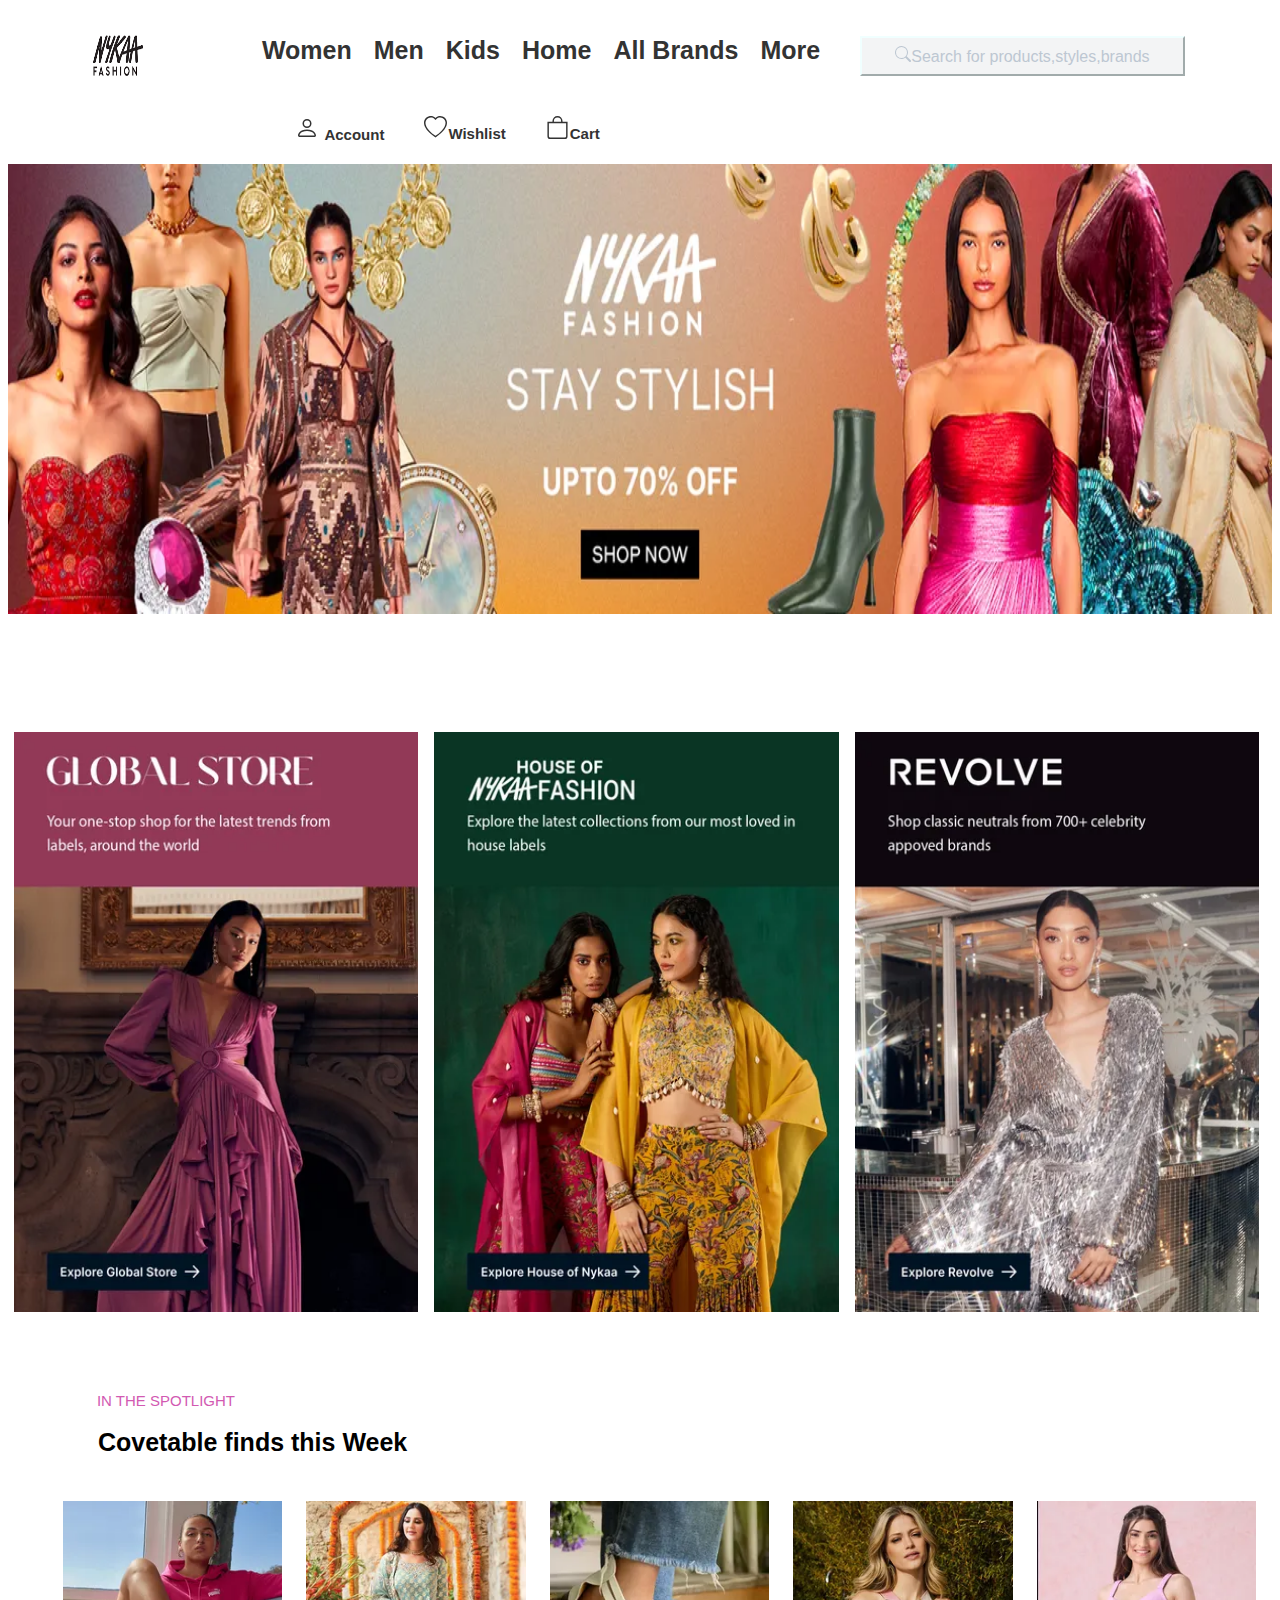
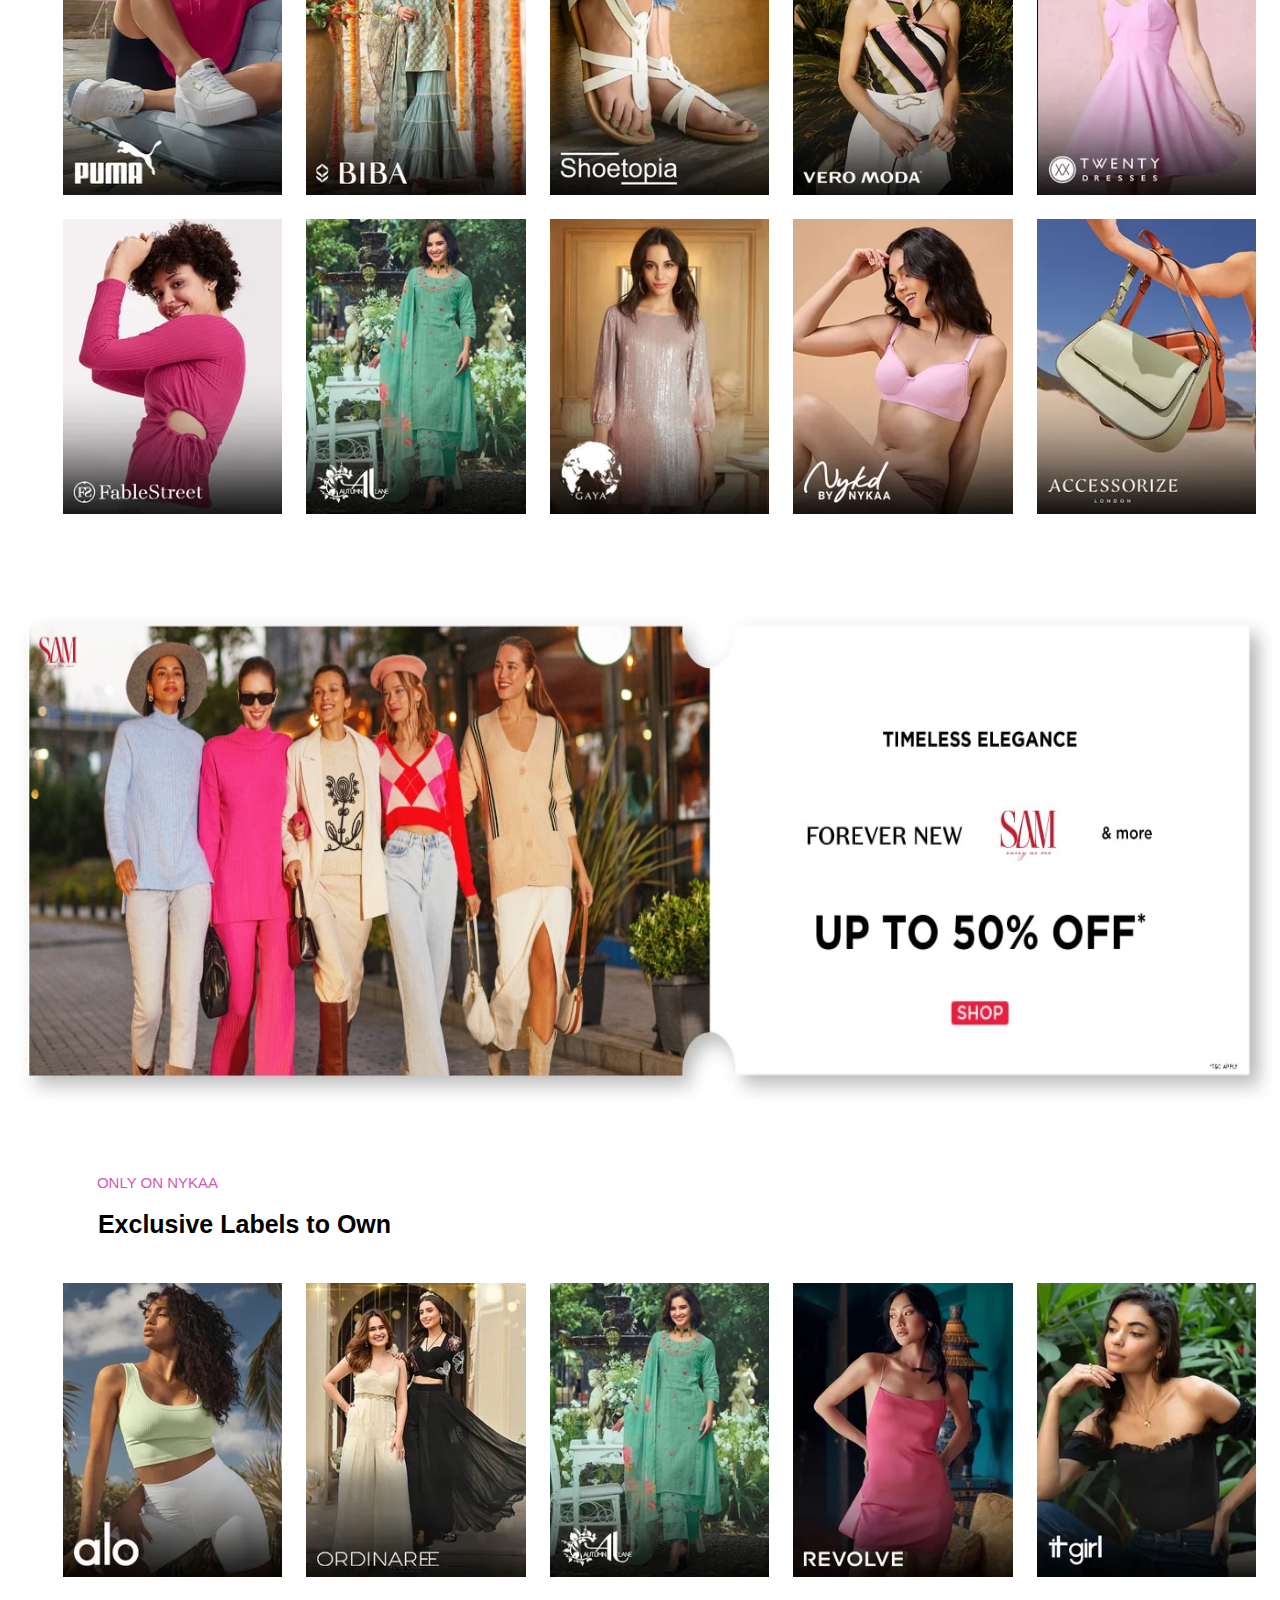
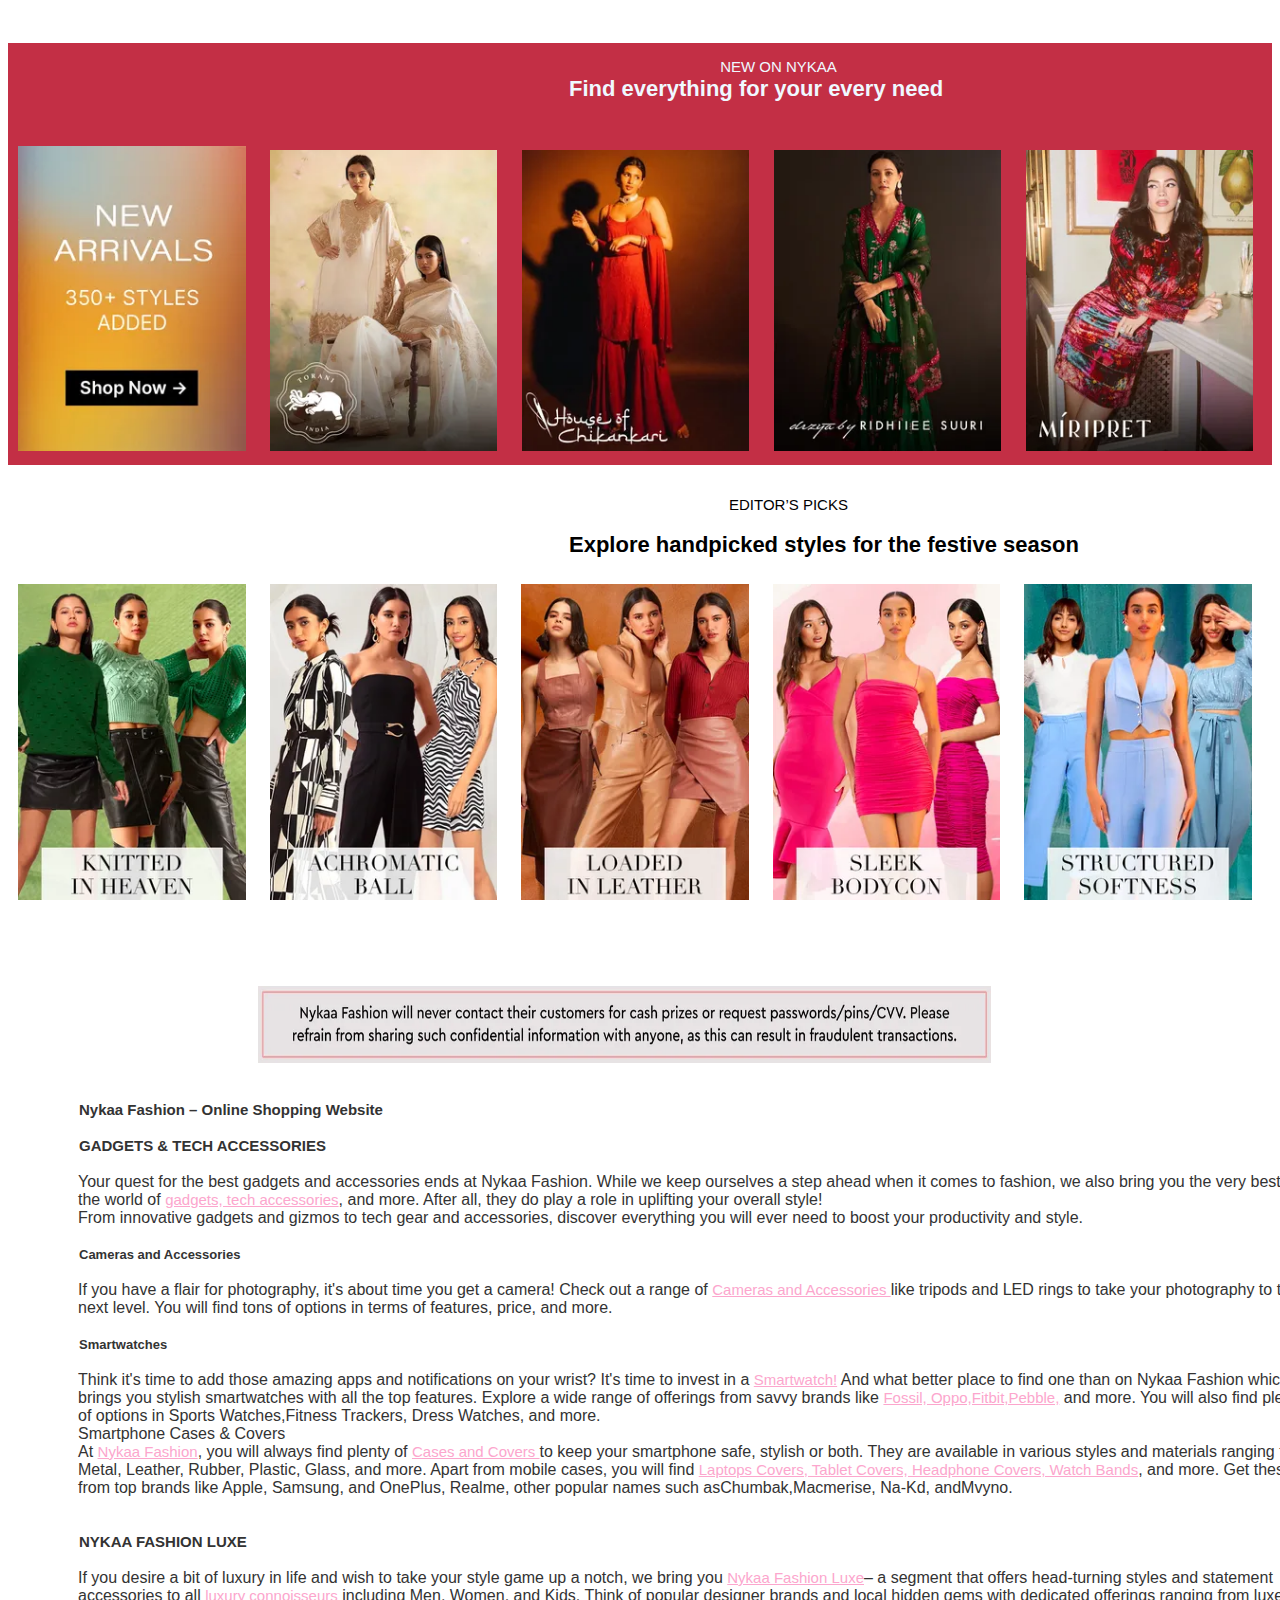
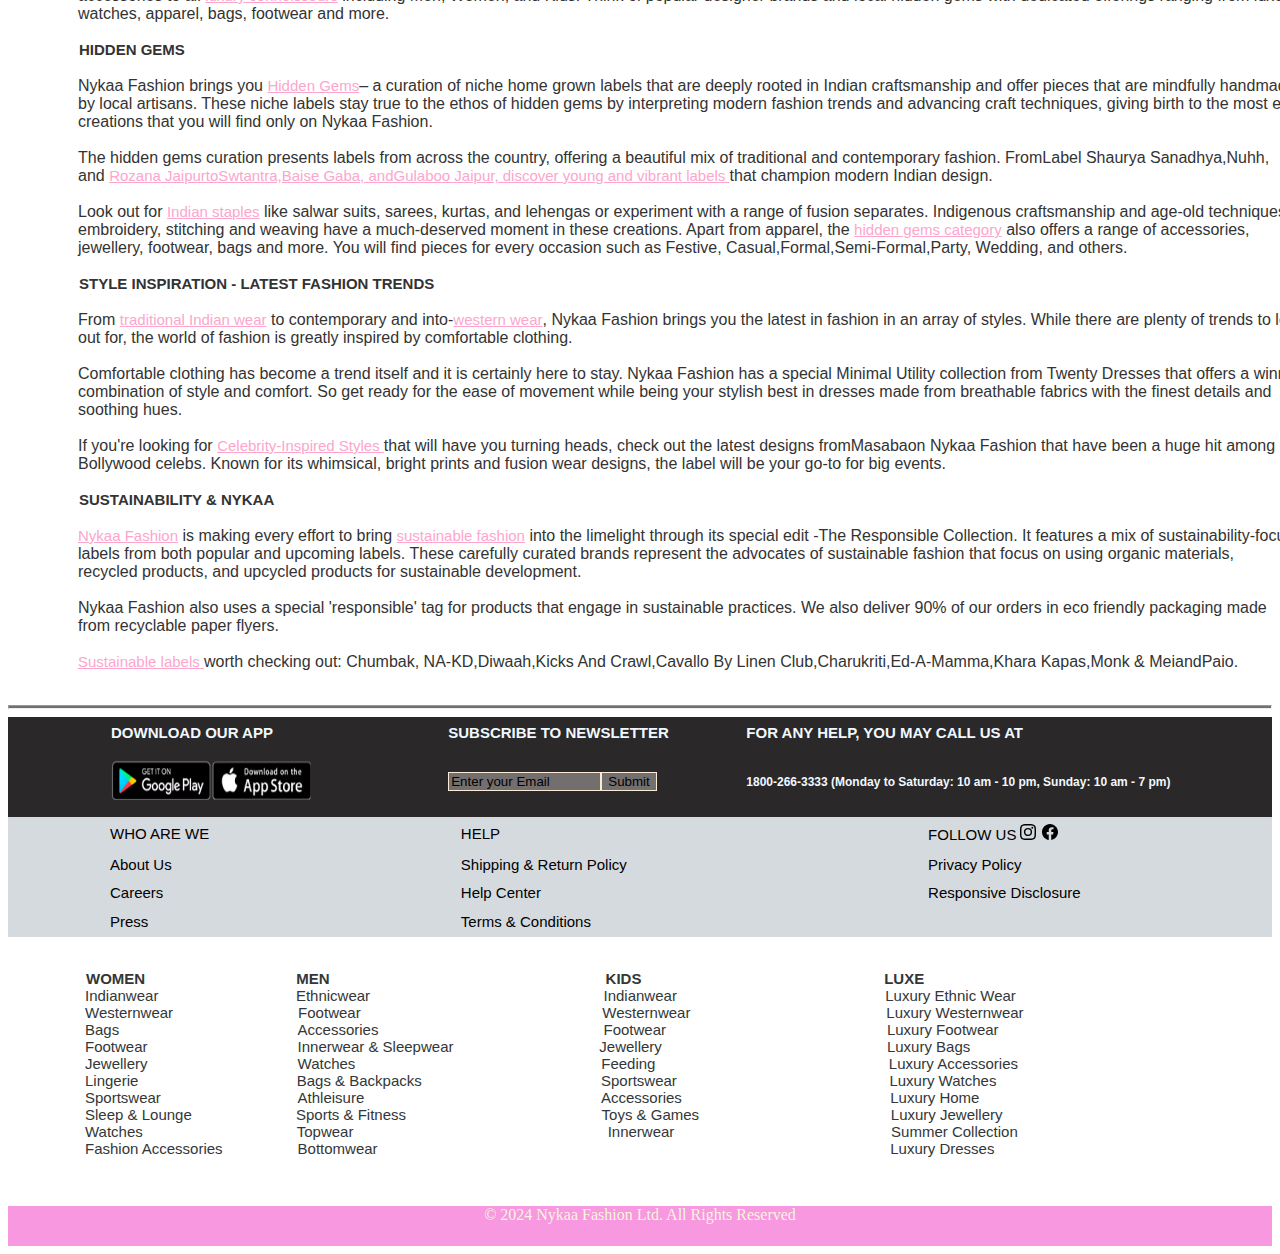
<file: index.html>
<!DOCTYPE html>
<html>
    <title>Buy women's clothing and Accessories</title>
    <link rel="icon" type="" href="img1.jpeg">
        <link rel="stylesheet" href="style.css">
        <body>
            <ul>
                <li class="icon"><img src="img2.png"></li>
                <li class="list"><b>Women</b></li>
                <li class="list"><b>Men</b></li>
                <li class="list"><b>Kids</b></li>
                <li class="list"><b>Home</b></li>
                <li class="list"><b>All Brands</b></li>
                <li class="list"><b>More</b></li>
                <li class="search"><button><i class="bi-search"></i><svg xmlns="http://www.w3.org/2000/svg" width="16" height="16" fill="currentColor" class="bi bi-search" viewBox="0 0 16 16">
                    <path d="M11.742 10.344a6.5 6.5 0 1 0-1.397 1.398h-.001q.044.06.098.115l3.85 3.85a1 1 0 0 0 1.415-1.414l-3.85-3.85a1 1 0 0 0-.115-.1zM12 6.5a5.5 5.5 0 1 1-11 0 5.5 5.5 0 0 1 11 0"/>
                  </svg>Search for products,styles,brands</button></li>
                <li><i class="profile"></i><svg xmlns="http://www.w3.org/2000/svg" width="24" height="24 " fill="currentColor" class="bi bi-person" viewBox="0 0 16 16">
                    <path d="M8 8a3 3 0 1 0 0-6 3 3 0 0 0 0 6m2-3a2 2 0 1 1-4 0 2 2 0 0 1 4 0m4 8c0 1-1 1-1 1H3s-1 0-1-1 1-4 6-4 6 3 6 4m-1-.004c-.001-.246-.154-.986-.832-1.664C11.516 10.68 10.289 10 8 10s-3.516.68-4.168 1.332c-.678.678-.83 1.418-.832 1.664z"/>
                  </svg> <a href="login.html"><b class="ic1">Account</b></a></li>
                  <li><i class="heart"></i><svg xmlns="http://www.w3.org/2000/svg" width="23" height="23" fill="currentColor" class="bi bi-heart" viewBox="0 0 16 16">
                    <path d="m8 2.748-.717-.737C5.6.281 2.514.878 1.4 3.053c-.523 1.023-.641 2.5.314 4.385.92 1.815 2.834 3.989 6.286 6.357 3.452-2.368 5.365-4.542 6.286-6.357.955-1.886.838-3.362.314-4.385C13.486.878 10.4.28 8.717 2.01zM8 15C-7.333 4.868 3.279-3.04 7.824 1.143q.09.083.176.171a3 3 0 0 1 .176-.17C12.72-3.042 23.333 4.867 8 15"/>
                  </svg><b class="ic1">Wishlist</b></li>
                  <li><i class="bag"></i><svg xmlns="http://www.w3.org/2000/svg" width="23" height="23" fill="currentColor" class="bi bi-bag" viewBox="0 0 16 16">
                    <path d="M8 1a2.5 2.5 0 0 1 2.5 2.5V4h-5v-.5A2.5 2.5 0 0 1 8 1m3.5 3v-.5a3.5 3.5 0 1 0-7 0V4H1v10a2 2 0 0 0 2 2h10a2 2 0 0 0 2-2V4zM2 5h12v9a1 1 0 0 1-1 1H3a1 1 0 0 1-1-1z"/>
                  </svg><b class="ic1">Cart</b></li>
            </ul>
            <img src="img1.webp" class="img1">
           
            <br>
            <br>
            <br>
            <br>
            <br>
            <br>
            <br>
                  <img src="img9.webp" class="source">
                  <img src="img10.webp" class="source">
                  <img src="img11.webp" class="source">
                  <br><br><br><br> 
                  <pre>
                    <a>IN THE SPOTLIGHT</a>

                    <b>Covetable finds this Week</b>
                  </pre>
                  <div class="imgs">
                    <img src="img13.webp" class="collection">
                    <img src="img14.webp" class="collection">
                    <img src="img15.webp" class="collection">
                    <img src="img16.webp" class="collection">
                    <img src="img17.webp" class="collection">
                    <img src="img18.webp" class="collection">
                    <img src="img19.webp" class="collection">
                    <img src="img20.webp" class="collection">
                    <img src="img21.webp" class="collection">
                    <img src="img22.webp" class="collection">
                  </div>
                  <br><br><br><br> 
                  <img src="banner.jpeg" class="banner">
                  <br><br><br><br>
                  <pre>
                    <a>ONLY ON NYKAA</a>

                    <b>Exclusive Labels to Own</b>
                  </pre>
                  <div class="imgs">
                    <img src="img23.webp" class="collection">
                    <img src="img24.webp" class="collection">
                    <img src="img25.webp" class="collection">
                    <img src="img26.webp" class="collection">
                    <img src="img27.webp" class="collection">
                  </div>
                  <br><br>
                  <div class="screen">
                    <pre class="sc">
                                  <b class="main">NEW ON NYKAA</b>
<b class="subline">Find everything for your every need</b>
        </pre>
        <img src="img28.webp" class="collection">
        <img src="img29.webp" class="collection">
        <img src="img30.webp" class="collection">
        <img src="img31.webp" class="collection">
        <img src="img32.webp" class="collection">
        </div>
        <div>
          <pre class="sc">
                                    <b class="main">EDITOR’S PICKS</b>

<b class="subline">Explore handpicked styles for the festive season</b>
</pre>
<img src="img33.webp" class="collection">
<img src="img34.webp" class="collection">
<img src="img35.webp" class="collection">
<img src="img36.webp" class="collection">
<img src="img37.webp" class="collection">
        </div>
        <br><br><br><br>
    <img src="view.webp" class="view"><br><br>
    <pre class="content">
<b class="end">Nykaa Fashion – Online Shopping Website</b><br>
<b class="head">GADGETS & TECH ACCESSORIES</b><br>
Your quest for the best gadgets and accessories ends at Nykaa Fashion. While we keep ourselves a step ahead when it comes to fashion, we also bring you the very best from 
the world of <a class="underline">gadgets, tech accessories</a>, and more. After all, they do play a role in uplifting your overall style!
From innovative gadgets and gizmos to tech gear and accessories, discover everything you will ever need to boost your productivity and style.

<b class="subhead">Cameras and Accessories</b><br>
If you have a flair for photography, it's about time you get a camera! Check out a range of <a class="underline">Cameras and Accessories </a>like tripods and LED rings to take your photography to the
next level. You will find tons of options in terms of features, price, and more.

<b class="subhead">Smartwatches</b><br>
Think it's time to add those amazing apps and notifications on your wrist? It's time to invest in a <a class="underline">Smartwatch!</a> And what better place to find one than on Nykaa Fashion which
brings you stylish smartwatches with all the top features. Explore a wide range of offerings from savvy brands like <a class="underline">Fossil, Oppo,Fitbit,Pebble,</a> and more. You will also find plenty 
of options in Sports Watches,Fitness Trackers, Dress Watches, and more.
Smartphone Cases & Covers
At <a class="underline">Nykaa Fashion</a>, you will always find plenty of <a class="underline">Cases and Covers </a>to keep your smartphone safe, stylish or both. They are available in various styles and materials ranging from 
Metal, Leather, Rubber, Plastic, Glass, and more. Apart from mobile cases, you will find <a class="underline">Laptops Covers, Tablet Covers, Headphone Covers, Watch Bands</a>, and more. Get these 
from top brands like Apple, Samsung, and OnePlus, Realme, other popular names such asChumbak,Macmerise, Na-Kd, andMvyno.


<b class="head">NYKAA FASHION LUXE</b><br>
If you desire a bit of luxury in life and wish to take your style game up a notch, we bring you <a class="underline">Nykaa Fashion Luxe</a>– a segment that offers head-turning styles and statement 
accessories to all <a class="underline">luxury connoisseurs</a> including Men, Women, and Kids. Think of popular designer brands and local hidden gems with dedicated offerings ranging from luxe 
watches, apparel, bags, footwear and more.

<b class="head">HIDDEN GEMS</b><br>
Nykaa Fashion brings you <a class="underline">Hidden Gems</a>– a curation of niche home grown labels that are deeply rooted in Indian craftsmanship and offer pieces that are mindfully handmade 
by local artisans. These niche labels stay true to the ethos of hidden gems by interpreting modern fashion trends and advancing craft techniques, giving birth to the most exquisite 
creations that you will find only on Nykaa Fashion.

The hidden gems curation presents labels from across the country, offering a beautiful mix of traditional and contemporary fashion. FromLabel Shaurya Sanadhya,Nuhh, 
and <a class="underline">Rozana JaipurtoSwtantra,Baise Gaba, andGulaboo Jaipur, discover young and vibrant labels </a>that champion modern Indian design.

Look out for <a class="underline">Indian staples</a> like salwar suits, sarees, kurtas, and lehengas or experiment with a range of fusion separates. Indigenous craftsmanship and age-old techniques of
embroidery, stitching and weaving have a much-deserved moment in these creations. Apart from apparel, the <a class="underline">hidden gems category</a> also offers a range of accessories, 
jewellery, footwear, bags and more. You will find pieces for every occasion such as Festive, Casual,Formal,Semi-Formal,Party, Wedding, and others.

<b class="head">STYLE INSPIRATION - LATEST FASHION TRENDS</b><br>
From <a class="underline">traditional Indian wear</a> to contemporary and into-<a class="underline">western wear</a>, Nykaa Fashion brings you the latest in fashion in an array of styles. While there are plenty of trends to look
out for, the world of fashion is greatly inspired by comfortable clothing.

Comfortable clothing has become a trend itself and it is certainly here to stay. Nykaa Fashion has a special Minimal Utility collection from Twenty Dresses that offers a winning
combination of style and comfort. So get ready for the ease of movement while being your stylish best in dresses made from breathable fabrics with the finest details and
soothing hues.

If you're looking for <a class="underline">Celebrity-Inspired Styles </a>that will have you turning heads, check out the latest designs fromMasabaon Nykaa Fashion that have been a huge hit among
Bollywood celebs. Known for its whimsical, bright prints and fusion wear designs, the label will be your go-to for big events.

<b class="head">SUSTAINABILITY & NYKAA</b><br>
<a class="underline">Nykaa Fashion</a> is making every effort to bring <a class="underline">sustainable fashion</a> into the limelight through its special edit -The Responsible Collection. It features a mix of sustainability-focused
labels from both popular and upcoming labels. These carefully curated brands represent the advocates of sustainable fashion that focus on using organic materials, 
recycled products, and upcycled products for sustainable development.

Nykaa Fashion also uses a special 'responsible' tag for products that engage in sustainable practices. We also deliver 90% of our orders in eco friendly packaging made 
from recyclable paper flyers.

<a class="underline">Sustainable labels </a>worth checking out: Chumbak, NA-KD,Diwaah,Kicks And Crawl,Cavallo By Linen Club,Charukriti,Ed-A-Mamma,Khara Kapas,Monk & MeiandPaio.
    </pre>
    <hr>
    <table class="download">
        <tr>
          <td class="subdown">DOWNLOAD OUR APP</td>   
          <td class="subdown">SUBSCRIBE TO NEWSLETTER</td>
          <td class="subdown">FOR ANY HELP, YOU MAY CALL US AT</td>
        </tr>
          <tr>
          <td class="s1"><img src="d1.avif" class="ig"><img src="d2.avif" class="ig"></td>
          <td><input type="text"placeholder="Enter your Email" class="input"><input type="submit" class="submit"></td>
          <td class="time">1800-266-3333
            (Monday to Saturday: 10 am - 10 pm, Sunday: 10 am - 7 pm)</td>
          </tr>
      </table>
      <table class="point">
        <tr>
          <td class="pt">WHO ARE WE</td>
          <td class="pt">HELP</td>
          <td class="pt">FOLLOW US<i class="instagram"></i><svg xmlns="http://www.w3.org/2000/svg" width="16" height="16" fill="currentColor" class="bi bi-instagram" viewBox="0 0 16 16">
            <path d="M8 0C5.829 0 5.556.01 4.703.048 3.85.088 3.269.222 2.76.42a3.9 3.9 0 0 0-1.417.923A3.9 3.9 0 0 0 .42 2.76C.222 3.268.087 3.85.048 4.7.01 5.555 0 5.827 0 8.001c0 2.172.01 2.444.048 3.297.04.852.174 1.433.372 1.942.205.526.478.972.923 1.417.444.445.89.719 1.416.923.51.198 1.09.333 1.942.372C5.555 15.99 5.827 16 8 16s2.444-.01 3.298-.048c.851-.04 1.434-.174 1.943-.372a3.9 3.9 0 0 0 1.416-.923c.445-.445.718-.891.923-1.417.197-.509.332-1.09.372-1.942C15.99 10.445 16 10.173 16 8s-.01-2.445-.048-3.299c-.04-.851-.175-1.433-.372-1.941a3.9 3.9 0 0 0-.923-1.417A3.9 3.9 0 0 0 13.24.42c-.51-.198-1.092-.333-1.943-.372C10.443.01 10.172 0 7.998 0zm-.717 1.442h.718c2.136 0 2.389.007 3.232.046.78.035 1.204.166 1.486.275.373.145.64.319.92.599s.453.546.598.92c.11.281.24.705.275 1.485.039.843.047 1.096.047 3.231s-.008 2.389-.047 3.232c-.035.78-.166 1.203-.275 1.485a2.5 2.5 0 0 1-.599.919c-.28.28-.546.453-.92.598-.28.11-.704.24-1.485.276-.843.038-1.096.047-3.232.047s-2.39-.009-3.233-.047c-.78-.036-1.203-.166-1.485-.276a2.5 2.5 0 0 1-.92-.598 2.5 2.5 0 0 1-.6-.92c-.109-.281-.24-.705-.275-1.485-.038-.843-.046-1.096-.046-3.233s.008-2.388.046-3.231c.036-.78.166-1.204.276-1.486.145-.373.319-.64.599-.92s.546-.453.92-.598c.282-.11.705-.24 1.485-.276.738-.034 1.024-.044 2.515-.045zm4.988 1.328a.96.96 0 1 0 0 1.92.96.96 0 0 0 0-1.92m-4.27 1.122a4.109 4.109 0 1 0 0 8.217 4.109 4.109 0 0 0 0-8.217m0 1.441a2.667 2.667 0 1 1 0 5.334 2.667 2.667 0 0 1 0-5.334"/>
          </svg><i class="facebook"></i><svg xmlns="http://www.w3.org/2000/svg" width="16" height="16" fill="currentColor" class="bi bi-facebook" viewBox="0 0 16 16">
            <path d="M16 8.049c0-4.446-3.582-8.05-8-8.05C3.58 0-.002 3.603-.002 8.05c0 4.017 2.926 7.347 6.75 7.951v-5.625h-2.03V8.05H6.75V6.275c0-2.017 1.195-3.131 3.022-3.131.876 0 1.791.157 1.791.157v1.98h-1.009c-.993 0-1.303.621-1.303 1.258v1.51h2.218l-.354 2.326H9.25V16c3.824-.604 6.75-3.934 6.75-7.951"/>
          </svg>
        </td>
        </tr>
        <tr><td class="pt1">About Us</td>
        <td class="pt1">Shipping & Return Policy</td><td class="pt1">Privacy Policy</td>
        </tr>
        <tr><td class="pt1">Careers</td>
        <td class="pt1">Help Center</td><td class="pt1">Responsive Disclosure</td>
      </tr>
        <tr><td class="pt1">Press</td>
        <td class="pt1">Terms & Conditions</td>
      </tr>
      </table><br>
    <pre class="foot">
      <b class="fh">WOMEN</b>                                    <b class="fh">MEN</b>                                                                 <b class="fh"> KIDS </b>                                                         <b class="fh">LUXE</b>                                                     
      Indianwear                                 Ethnicwear                                                        Indianwear                                                  Luxury Ethnic Wear
      Westernwear                              Footwear                                                          Westernwear                                               Luxury Westernwear
      Bags                                           Accessories                                                      Footwear                                                     Luxury Footwear
      Footwear                                    Innerwear & Sleepwear                                   Jewellery                                                      Luxury Bags
      Jewellery                                    Watches                                                           Feeding                                                        Luxury Accessories
      Lingerie                                      Bags & Backpacks                                           Sportswear                                                   Luxury Watches
      Sportswear                                 Athleisure                                                         Accessories                                                  Luxury Home
      Sleep & Lounge                         Sports & Fitness                                               Toys & Games                                              Luxury Jewellery
      Watches                                     Topwear                                                             Innerwear                                                    Summer Collection
      Fashion Accessories                  Bottomwear                                                                                                                           Luxury Dresses
      
        </pre>
    <div class="last">
      &copy 2024 Nykaa Fashion Ltd. All Rights Reserved
    </div>
  </body>
</html>
</file>
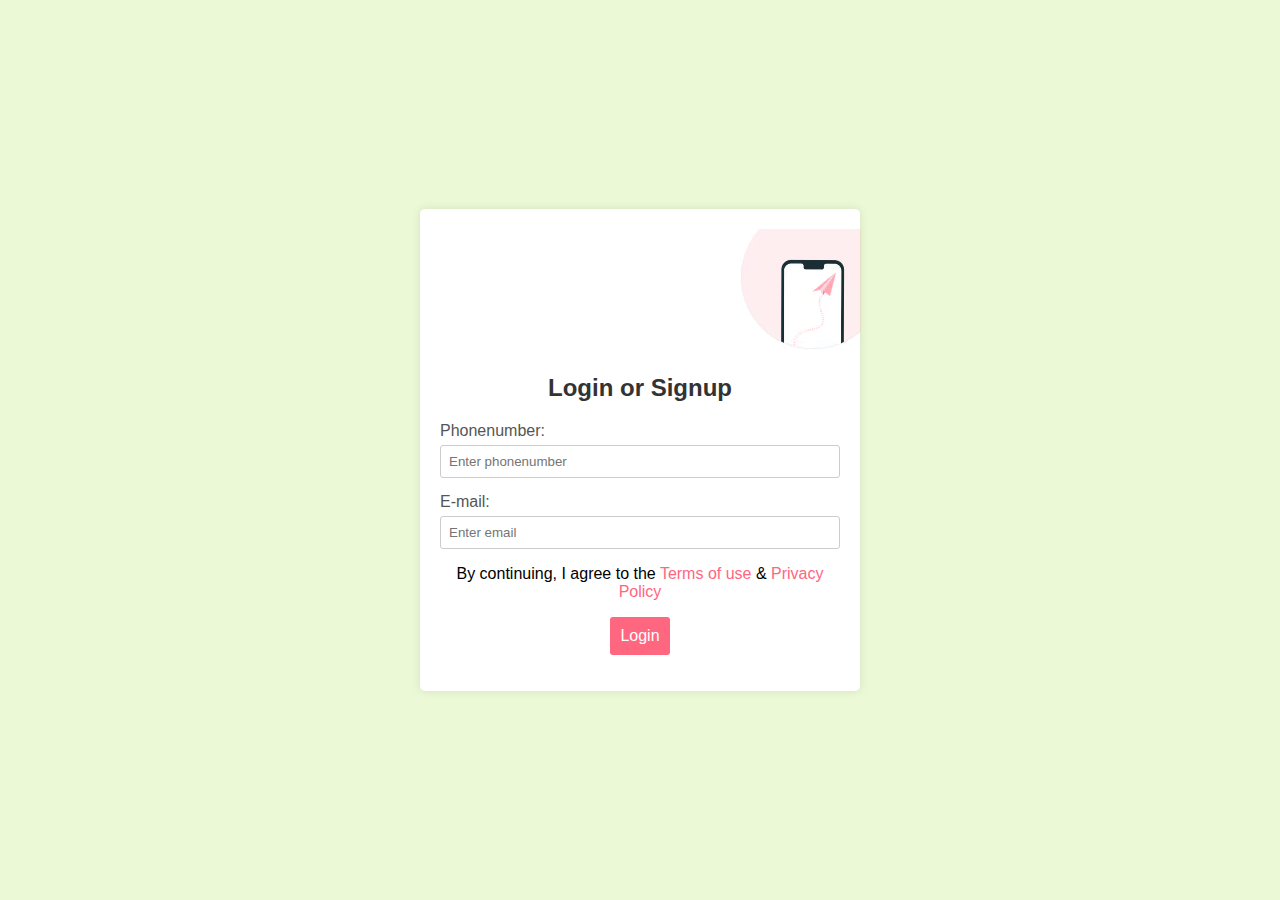
<file: login.html>
<!DOCTYPE html>
<html lang="en">
<head>
    <meta charset="UTF-8">
    <meta name="viewport" content="width=device-width, initial-scale=1.0">
    <title>Nykaa Fashion App</title>
    <link rel="icon" href="img1.jpeg">
    <link rel="stylesheet" href="style1.css ">
</head>
<body>

<div class="login-container">
    <img src="mob.avif">
    <h2>Login or Signup</h2>
    <form action="#" method="post">
        <div class="input-group">
            <label for="Phone number">Phonenumber:</label>
            <input type="tel" id="phonenumber" name="phone number" placeholder="Enter phonenumber" required>
        </div>
        <div class="input-group">
            <label for="email">E-mail:</label>
            <input type="email" id="email" name="email"placeholder="Enter email"  required>
        </div>
        <p>By continuing, I agree to the <a href="#">Terms of use</a> & <a href="#">Privacy Policy</a></p>
        <button class="btn" type="submit">Login</button>
        <p></p>
    </form>
</div>


</body>
</html>
</file>
<file: style.css>
li{
    list-style-type: none;
    float:left;
    padding:20px;
    font-family: Inter, "Helvetica Neue", Helvetica, Arial, sans-serif;
    font-size: 16px;
    color: rgb(51, 51, 51);
    background-color: rgb(255, 255, 255);
}
.list{
    padding-left: 1px;

}
.ic1{
    font-family: Inter, "Helvetica Neue", Helvetica, Arial, sans-serif;
    font-size:15px;
    color: rgb(51, 51, 51);
}

img{
    width:58%;
    height:77px;
}
button{
    background-color: rgb(243, 244, 245);
    color: rgb(189, 199, 210);
    width:120%;
    height:40px;
    font-family: Inter, "Helvetica Neue", Helvetica, Arial, sans-serif;
    font-size: 16px;
    border-color:azure;
}
.icon{
    padding-top: 1px;
}
.profile{
    padding-left:15px;
}
.img1{
    width:100%;
    height:450px;
}
.sub{
    width:10%;
    height:90px;
    padding:1px;
}
.source{
    width:32%;
    height:580px;
    padding-left:40px;
    padding:6px;
}
pre{
    font-family: Inter, "Helvetica Neue", Helvetica, Arial, sans-serif;
}
b{
    font-weight:bolder;
    font-size: 25px;
    padding-left:1px;
}
a{
    font-weight:500;
    font-size: 15px;
}
.collection{
    width:18%;
    height:14%;
    padding:10px;
}
.imgs{
    padding-left: 45px;
}
.banner{
    width:100%;
    height:500px;
}
.screen{
    background-color: rgb(195, 47, 69);
    width:100%;
    height: auto;
    color: aliceblue;
    font-family: Inter, "Helvetica Neue", Helvetica, Arial, sans-serif;
}
.sc{
    padding-left: 560px;
    padding-top: 15px;
}
.main{
    font-size: 15px; 
    font-weight: 200;
}
.subline{
    font-size: 22px;
}
.view{
    padding-left: 250px;
}
.end{
    font-size: 15px;
}
.content{
    font-family: Inter, "Helvetica Neue", Helvetica, Arial, sans-serif;
    color: rgb(51, 51, 51);
    padding-left: 70px;
}
.head{
    font-size:15px;
}
.subhead{
    font-size: 13px;
    font-weight:800;
}
.foot{
    font-family: Inter, "Helvetica Neue", Helvetica, Arial, sans-serif;
    font-size:15px;
    color:rgb(51, 55, 56);
    margin-left: 52px;
}
.fh{
    font-size:15px;
}
.last{
    width:100%;
    height:40px;
    background-color: rgb(247, 152, 224);
    color:beige;
    text-align: center;
}
.tab{
    width:20%;
    height:250px;
    border:1px solid black;
    text-align: center;
    float: left;
}
.tab1{
    width:20%;
    height:150px;
    border:1px solid black;
    text-align: center;
    float: left;
}
.list:hover{
    color:rgb(210, 90, 178);
    text-decoration: underline;
}
a,.ic1:hover{
    color:rgb(210, 90, 178);
    text-decoration:none;
}
.download{
    width:100%;
    height:100px;
    background-color: rgb(42, 40, 40);
    color:aliceblue;
    padding-left: 100px;
    font-family: Inter, "Helvetica Neue", Helvetica, Arial, sans-serif;
    font-size:15px;
    font-weight: 600;
}

hr{
    height: 2px;
    background-color: rgb(116, 111, 111);
}
.ig{
    width:30%;
    height:40px;
}
.input{
    width:50%;
    background-color: rgb(116, 111, 111);
    border:1px solid antiquewhite;
}
.submit{
    background-color: rgb(116, 111, 111);
    border:1px solid antiquewhite;
}
::placeholder{
    color: black;
}
.time{
    font-size: 12px;

}
.point{
    width:100%;
    height:120px;
    background-color:rgb(213, 218, 223);
    color:black;
    font-family: Inter, "Helvetica Neue", Helvetica, Arial, sans-serif;
}
.pt{
    font-size:15px;
    font-weight:200;
    padding-left: 100px;
}
.pt1{
    padding-left: 100px;
    font-size:15px;
}
.pt2{
    padding-left:390px ;
    font-family: Inter, "Helvetica Neue", Helvetica, Arial, sans-serif;
    font-size:15px;
    font-weight:200;
}

.facebook{
    padding:3px;
}
.pt4{
    padding:3px;
    padding-right:105px;
}
.underline{
    text-decoration: underline;
    color:rgb(252, 166, 205);
}
.instagram{
    padding-left:4px;
}
</file>
<file: style1.css>
body {
    font-family: 'Arial', sans-serif;
    background-color: #eaf8d1e2;
    margin: 0;
    padding: 0;
    display: flex;
    justify-content: center;
    align-items: center;
    height: 100vh;
}

.login-container {
    background-color: #fff;
    padding: 20px;
    border-radius: 5px;
    box-shadow: 0 0 10px rgba(0, 0, 0, 0.1);
    max-width: 400px;
    width: 100%;
    text-align: center;
}

h2 {
    color: #333;
}

form {
    margin-top: 20px;
}

.input-group {
    margin-bottom: 15px;
    text-align: left;
}

label {
    display: block;
    margin-bottom: 5px;
    color: #555;
}

input {
    width: 100%;
    padding: 8px;
    box-sizing: border-box;
    border: 1px solid #ccc;
    border-radius: 3px;
}

button {
    background-color:rgb(255, 102, 127);
    color: #fff;
    padding: 10px;
    border: none;
    border-radius: 3px;
    cursor: pointer;
    font-size: 16px;
}

button:hover {
    background-color:rgb(88, 18, 65);
}
a
{
    color: rgb(255, 102, 127);
    text-decoration: none;
}
h1{
    color:rgb(255, 102, 127);
}
img{
    padding-left: 300px;
    padding-top:0px;
}
</file>
